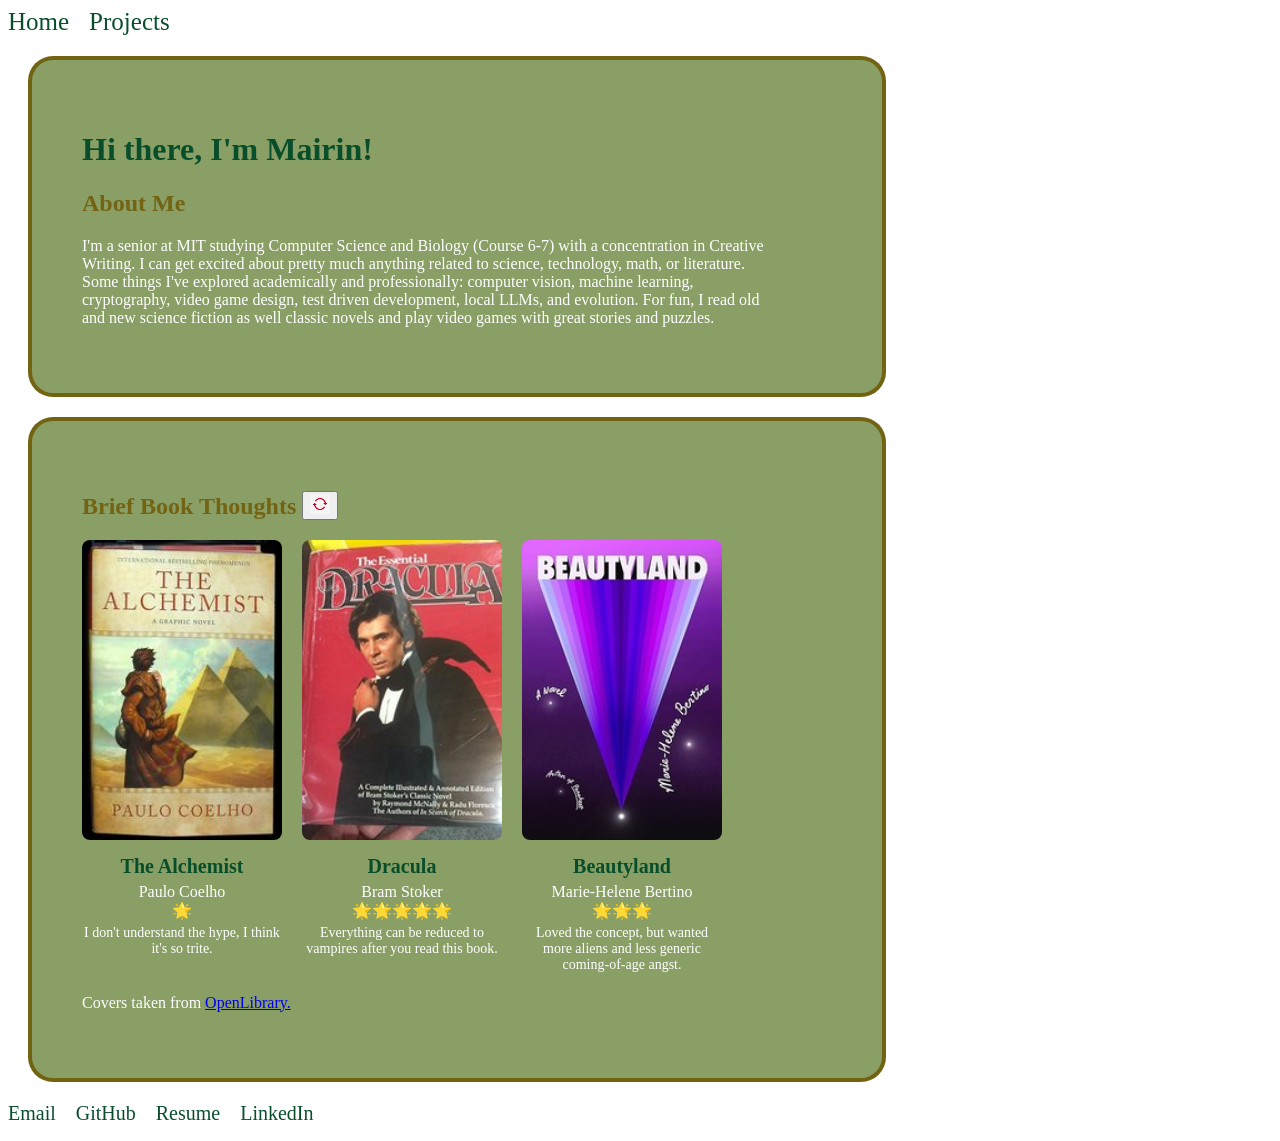
<file: index.html>
<!doctype html>
<html>
  <head>
    <title>Home</title>
    <script type="text/javascript" src="files/books.json"></script>
    <script type="text/javascript" src='books.js'> </script>
    <link rel="stylesheet" href="styles.css">
  </head>
  <body onLoad="loadBooks()">
    <div id="nav-placeholder"></div>
    <script>
    fetch('/nav.html')
        .then(res => res.text())
        .then(html => {
        document.getElementById('nav-placeholder').innerHTML = html;
        });
    </script>

    <!--About me section-->
    <div class="container">
      <div class="blurb" style="max-width:700px">
        <h1>Hi there, I'm Mairin!</h1>
        <h2>About Me</h2>
        <p>I'm a senior at MIT studying Computer Science and Biology (Course 6-7) with a concentration in Creative Writing.
            I can get excited about pretty much anything related to science, technology, math, or literature.
            Some things I've explored academically and professionally: computer vision, machine learning, cryptography, video game design,
            test driven development, local LLMs, and evolution. For fun, I read old and new science fiction as well
            classic novels and play video games with great stories and puzzles. </p>
      </div>
    </div>

    <!--Book reviews functionality-->
    <div class="container">
      <div id="books-header" class="books-header">
        <h2>Brief Book Thoughts
          <button id="refreshBooksButton">
            <img src="files/reload.jpg"
     	      alt="Button Image" style="width: 20px; height: 20px;">
            </img>
          </button>
        </h2>
        <script>
            document.getElementById('refreshBooksButton').addEventListener('click', loadBooks);
        </script>
      </div>
      <ul id="book-row">
      </ul>
      <p>Covers taken from <a href="https://openlibrary.org">OpenLibrary.</a></p>
    </div>
    
    <!--Footer with links-->
    <footer>
      <ul>
        <li><a href="mailto:mairinoshaughnessy@gmail.com" target="_blank">Email</a></li>
        <li>
          <a href="https://github.com/mairin1" target="_blank">GitHub</a>
        </li>
        <li><a href="files/oshaughnessy_resume_fall2026.pdf" target="_blank">Resume</a></li>
        <li><a href="https://www.linkedin.com/in/mairin-o-shaughnessy-2757a9292/" target="_blank">LinkedIn</a></li>
      </ul>
    </footer>
  </body>
</html>
</file>
<file: styles.css>
.book-row {
  display: flex;
  gap: 20px;  /* space between each image */
  justify-content: center;
  padding: 20px;
}

.book-item {
  display: flex;
  flex-direction: column;  /* stack vertically */
  align-items: center;
  text-align: center;
}

.book-item img {
  width: 200px;
  height: 300px;
  object-fit: cover;
  margin-bottom: 10px;
  border-radius: 8px;
}

.book-item .title {
  font-size: 20px;
  color: rgba(6, 77, 41, 0.988);
  margin: 5px 0;
  font-weight: bold;
}

.book-item .review {
  font-size: 14px;
  color: #ffffff;
  margin: 5px 0;
  max-width: 200px;
}

.book-item .author {
    color: #ffffff;
}

ul {
    list-style: none;
    padding: 0;
    display: flex;
    gap: 20px;  /* Space between items */
}

.container {
  width: 750px;
  border: 4px solid rgba(114, 99, 18, 0.988);
  padding: 50px;
  margin: 20px;
  border-radius: 25px;
  background-color: rgb(138, 159, 102);
}

title {
  color: rgba(6, 77, 41, 0.988);
}

h1 {
    color: rgba(6, 77, 41, 0.988);
}

h2 {
    color: rgba(114, 99, 18, 0.988);
}

p {
    color: #ffffff;
}

.header a {
  color: rgba(6, 77, 41, 0.988);
  font-size: 25px;
  text-decoration: none;      /* remove the underline */
  margin-right: 1rem;
}

.header a:hover {
  text-decoration: underline; /* bring it back on hover, optional */
}

.header a:visited {
  color: rgba(6, 77, 41, 0.988); /* stop visited links turning purple */
}

footer a {
  color: rgba(6, 77, 41, 0.988);
  text-decoration: none;
  font-size: 20px;
}

footer a:visited {
  color: rgba(6, 77, 41, 0.988);
}

footer a:hover {
  text-decoration: underline;
}
</file>
